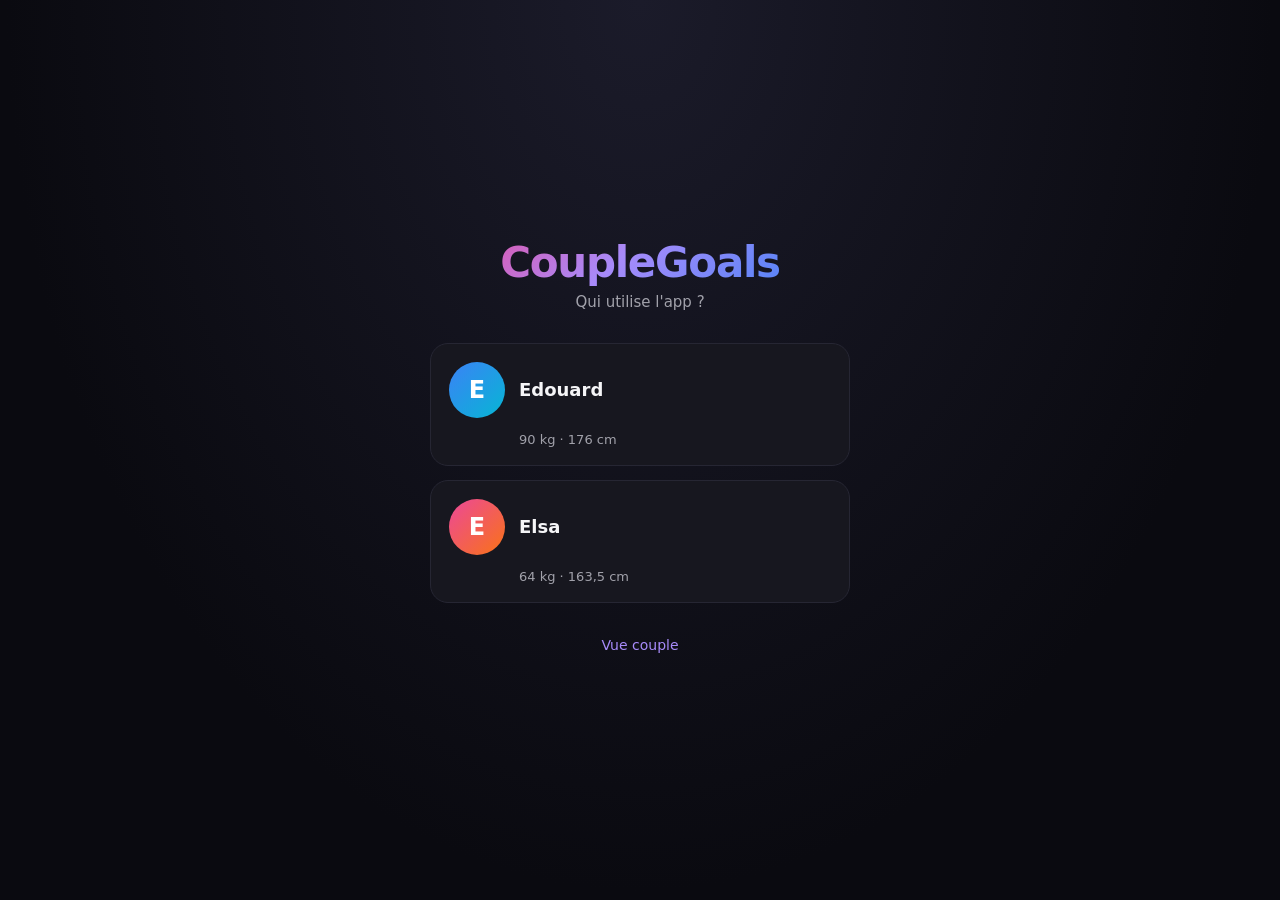
<file: index.html>
<!DOCTYPE html>
<html lang="fr">
<head>
  <meta charset="UTF-8" />
  <meta name="viewport" content="width=device-width, initial-scale=1, viewport-fit=cover, user-scalable=no" />
  <meta name="theme-color" content="#0f0f14" />
  <meta name="apple-mobile-web-app-capable" content="yes" />
  <meta name="apple-mobile-web-app-status-bar-style" content="black-translucent" />
  <meta name="apple-mobile-web-app-title" content="CoupleGoals" />
  <link rel="manifest" href="manifest.webmanifest" />
  <link rel="icon" href="icons/icon.svg" type="image/svg+xml" />
  <link rel="apple-touch-icon" href="icons/icon-192.png" />
  <link rel="stylesheet" href="css/styles.css" />
  <title>CoupleGoals</title>
</head>
<body>
  <div id="profile-gate" class="profile-gate">
    <div class="gate-card">
      <h1 class="gate-title">CoupleGoals</h1>
      <p class="gate-sub">Qui utilise l'app ?</p>
      <div class="gate-buttons">
        <button class="profile-btn profile-edouard" data-user="edouard">
          <span class="avatar">E</span>
          <span class="name">Edouard</span>
          <span class="meta">90 kg · 176 cm</span>
        </button>
        <button class="profile-btn profile-elsa" data-user="elsa">
          <span class="avatar">E</span>
          <span class="name">Elsa</span>
          <span class="meta">64 kg · 163,5 cm</span>
        </button>
      </div>
      <button class="link-btn" id="couple-view-btn">Vue couple</button>
    </div>
  </div>

  <header class="app-header" hidden>
    <div class="header-left">
      <button class="avatar-btn" id="switch-user-btn" aria-label="Changer d'utilisateur">
        <span class="avatar-mini" id="header-avatar">E</span>
      </button>
      <div>
        <div class="header-name" id="header-name">Edouard</div>
        <div class="header-sub" id="header-sub">Objectif -750 g / semaine</div>
      </div>
    </div>
    <button class="icon-btn" id="settings-btn" aria-label="Paramètres">⚙</button>
  </header>

  <main id="main" class="main" hidden>
    <section class="view" data-view="dashboard"></section>
    <section class="view" data-view="calendar" hidden></section>
    <section class="view" data-view="meals" hidden></section>
    <section class="view" data-view="weight" hidden></section>
    <section class="view" data-view="workouts" hidden></section>
    <section class="view" data-view="settings" hidden></section>
  </main>

  <nav class="tabbar" hidden>
    <button class="tab active" data-view="dashboard">
      <span class="tab-icon">◉</span>
      <span class="tab-label">Accueil</span>
    </button>
    <button class="tab" data-view="calendar">
      <span class="tab-icon">📅</span>
      <span class="tab-label">Cal.</span>
    </button>
    <button class="tab" data-view="meals">
      <span class="tab-icon">🍽</span>
      <span class="tab-label">Repas</span>
    </button>
    <button class="tab tab-fab" data-view="meals" data-action="quick-add">
      <span class="fab">+</span>
    </button>
    <button class="tab" data-view="weight">
      <span class="tab-icon">⚖</span>
      <span class="tab-label">Poids</span>
    </button>
    <button class="tab" data-view="workouts">
      <span class="tab-icon">💪</span>
      <span class="tab-label">Sport</span>
    </button>
  </nav>

  <div id="toast" class="toast" hidden></div>
  <div id="modal" class="modal" hidden>
    <div class="modal-sheet" id="modal-sheet"></div>
  </div>

  <script src="js/db.js"></script>
  <script src="js/ai.js"></script>
  <script src="js/notifications.js"></script>
  <script src="js/views.js"></script>
  <script src="js/app.js"></script>
  <script>
    if ('serviceWorker' in navigator) {
      window.addEventListener('load', () => {
        navigator.serviceWorker.register('./sw.js').catch(() => {});
      });
    }
  </script>
</body>
</html>
</file>
<file: css/styles.css>
/* CoupleGoals - modern mobile-first PWA styles */
[hidden] { display: none !important; }
:root {
  --bg: #0f0f14;
  --bg-elev: #17171f;
  --bg-elev-2: #1e1e28;
  --border: #262633;
  --text: #f5f5f7;
  --text-dim: #a1a1aa;
  --text-mute: #6b7280;
  --edouard: #3b82f6;
  --edouard-2: #06b6d4;
  --elsa: #ec4899;
  --elsa-2: #f97316;
  --accent: #a78bfa;
  --ok: #10b981;
  --warn: #f59e0b;
  --bad: #ef4444;
  --radius: 18px;
  --radius-sm: 12px;
  --shadow: 0 8px 32px rgba(0,0,0,.35);
}

* { box-sizing: border-box; -webkit-tap-highlight-color: transparent; }
html, body { margin: 0; padding: 0; background: var(--bg); color: var(--text); font-family: -apple-system, BlinkMacSystemFont, "SF Pro Text", "Segoe UI", Roboto, system-ui, sans-serif; -webkit-font-smoothing: antialiased; overscroll-behavior-y: contain; }
body { min-height: 100dvh; padding-bottom: env(safe-area-inset-bottom); }
button { font: inherit; color: inherit; background: none; border: 0; cursor: pointer; }
input, textarea, select { font: inherit; color: inherit; }

/* ---- Profile gate ---- */
.profile-gate {
  position: fixed; inset: 0; display: flex; align-items: center; justify-content: center;
  background: radial-gradient(ellipse at top, #1b1b2a 0%, #0a0a10 70%);
  padding: 24px; z-index: 1000;
}
.gate-card { width: 100%; max-width: 420px; }
.gate-title {
  font-size: 42px; font-weight: 800; letter-spacing: -0.03em; margin: 0 0 6px;
  background: linear-gradient(135deg, #ec4899, #a78bfa 45%, #3b82f6);
  -webkit-background-clip: text; background-clip: text; color: transparent;
  text-align: center;
}
.gate-sub { text-align: center; color: var(--text-dim); margin: 0 0 32px; font-size: 15px; }
.gate-buttons { display: grid; gap: 14px; }
.profile-btn {
  display: grid; grid-template-columns: 56px 1fr auto; align-items: center; gap: 14px;
  padding: 18px 18px; border-radius: var(--radius);
  background: var(--bg-elev); border: 1px solid var(--border);
  text-align: left; transition: transform .15s ease, border-color .15s;
}
.profile-btn:active { transform: scale(.98); }
.profile-btn .avatar {
  width: 56px; height: 56px; border-radius: 50%; display: grid; place-items: center;
  font-weight: 800; font-size: 24px; color: #fff;
}
.profile-edouard .avatar { background: linear-gradient(135deg, var(--edouard), var(--edouard-2)); }
.profile-elsa .avatar { background: linear-gradient(135deg, var(--elsa), var(--elsa-2)); }
.profile-btn .name { font-size: 18px; font-weight: 700; display: block; }
.profile-btn .meta { font-size: 13px; color: var(--text-dim); display: block; grid-column: 2; }
.link-btn { display: block; margin: 24px auto 0; color: var(--accent); font-size: 14px; padding: 10px; }

/* ---- App header ---- */
.app-header {
  position: sticky; top: 0; z-index: 10; display: flex; align-items: center; justify-content: space-between;
  padding: calc(env(safe-area-inset-top) + 14px) 18px 14px;
  background: linear-gradient(180deg, rgba(15,15,20,.95), rgba(15,15,20,.7) 80%, transparent);
  backdrop-filter: blur(12px); -webkit-backdrop-filter: blur(12px);
}
.header-left { display: flex; align-items: center; gap: 12px; }
.avatar-btn { padding: 0; }
.avatar-mini {
  width: 40px; height: 40px; border-radius: 50%; display: grid; place-items: center;
  font-weight: 700; color: #fff;
}
.avatar-mini.edouard { background: linear-gradient(135deg, var(--edouard), var(--edouard-2)); }
.avatar-mini.elsa { background: linear-gradient(135deg, var(--elsa), var(--elsa-2)); }
.avatar-mini.couple { background: linear-gradient(135deg, var(--elsa), var(--accent), var(--edouard)); }
.header-name { font-size: 17px; font-weight: 700; }
.header-sub { font-size: 12px; color: var(--text-dim); }
.icon-btn { width: 40px; height: 40px; border-radius: 50%; background: var(--bg-elev); display: grid; place-items: center; font-size: 18px; }

/* ---- Main ---- */
.main { padding: 6px 16px 110px; min-height: 60dvh; }
.view { animation: fade .2s ease; }
@keyframes fade { from { opacity: 0; transform: translateY(4px); } to { opacity: 1; transform: none; } }
.section-title { font-size: 13px; font-weight: 600; letter-spacing: 0.08em; text-transform: uppercase; color: var(--text-dim); margin: 22px 4px 10px; }

.card {
  background: var(--bg-elev); border: 1px solid var(--border);
  border-radius: var(--radius); padding: 18px; margin-bottom: 12px;
}
.card-row { display: flex; align-items: center; justify-content: space-between; gap: 12px; }
.card-title { font-size: 15px; font-weight: 600; }
.card-sub { font-size: 13px; color: var(--text-dim); }

.kpi-grid { display: grid; grid-template-columns: 1fr 1fr; gap: 12px; }
.kpi {
  background: var(--bg-elev); border: 1px solid var(--border);
  border-radius: var(--radius); padding: 16px;
}
.kpi-label { font-size: 12px; color: var(--text-dim); text-transform: uppercase; letter-spacing: 0.06em; }
.kpi-value { font-size: 28px; font-weight: 800; letter-spacing: -0.02em; margin-top: 6px; }
.kpi-foot { font-size: 12px; color: var(--text-mute); margin-top: 4px; }

/* Progress bars */
.progress { height: 8px; background: var(--bg-elev-2); border-radius: 999px; overflow: hidden; margin-top: 10px; }
.progress > span { display: block; height: 100%; background: linear-gradient(90deg, var(--accent), var(--edouard-2)); border-radius: inherit; transition: width .3s; }
.progress.warn > span { background: linear-gradient(90deg, var(--warn), var(--bad)); }
.progress.ok > span { background: linear-gradient(90deg, var(--ok), #34d399); }

/* Cheat meter */
.cheat {
  display: flex; align-items: center; justify-content: space-between; padding: 14px 16px;
  background: var(--bg-elev); border: 1px solid var(--border); border-radius: var(--radius-sm); margin-bottom: 8px;
}
.cheat-info { display: flex; align-items: center; gap: 12px; }
.cheat-emoji { font-size: 22px; }
.cheat-pips { display: flex; gap: 6px; }
.pip { width: 14px; height: 14px; border-radius: 50%; background: var(--bg-elev-2); border: 1px solid var(--border); }
.pip.used { background: linear-gradient(135deg, var(--accent), var(--elsa)); border-color: transparent; }
.pip.blocked { background: var(--bad); border-color: transparent; }

/* Buttons */
.btn {
  display: inline-flex; align-items: center; justify-content: center; gap: 8px;
  padding: 14px 18px; border-radius: 14px; font-weight: 600; font-size: 15px;
  background: var(--bg-elev); border: 1px solid var(--border);
}
.btn.primary { background: linear-gradient(135deg, var(--accent), var(--edouard)); border-color: transparent; color: #fff; }
.btn.success { background: linear-gradient(135deg, var(--ok), #059669); border-color: transparent; color: #fff; }
.btn.danger { background: var(--bg-elev); border: 1px solid rgba(239,68,68,.35); color: var(--bad); }
.btn.block { width: 100%; }
.btn.small { padding: 8px 12px; font-size: 13px; border-radius: 10px; }

/* Tabs */
.tabbar {
  position: fixed; left: 0; right: 0; bottom: 0; z-index: 20;
  display: grid; grid-template-columns: repeat(6, 1fr); gap: 2px;
  padding: 8px 10px calc(env(safe-area-inset-bottom) + 8px);
  background: rgba(15,15,20,.9); backdrop-filter: blur(14px); -webkit-backdrop-filter: blur(14px);
  border-top: 1px solid var(--border);
}
.tab { display: grid; place-items: center; gap: 2px; padding: 6px 2px; color: var(--text-dim); font-size: 11px; border-radius: 10px; }
.tab .tab-icon { font-size: 20px; line-height: 1; }
.tab.active { color: var(--text); }
.tab.active .tab-icon { transform: scale(1.08); }
.tab-fab .fab {
  width: 52px; height: 52px; border-radius: 50%; display: grid; place-items: center;
  background: linear-gradient(135deg, var(--elsa), var(--accent) 60%, var(--edouard));
  color: #fff; font-size: 28px; font-weight: 300; box-shadow: 0 10px 24px rgba(167,139,250,.4); margin-top: -24px;
}

/* Lists */
.entry-list { display: grid; gap: 8px; }
.entry {
  display: grid; grid-template-columns: 44px 1fr auto; gap: 12px; align-items: center;
  background: var(--bg-elev); border: 1px solid var(--border); border-radius: var(--radius-sm); padding: 12px;
}
.entry-thumb { width: 44px; height: 44px; border-radius: 10px; background: var(--bg-elev-2); display: grid; place-items: center; font-size: 20px; overflow: hidden; }
.entry-thumb img { width: 100%; height: 100%; object-fit: cover; }
.entry-main { min-width: 0; }
.entry-title { font-size: 14px; font-weight: 600; white-space: nowrap; overflow: hidden; text-overflow: ellipsis; }
.entry-sub { font-size: 12px; color: var(--text-dim); white-space: nowrap; overflow: hidden; text-overflow: ellipsis; }
.entry-right { text-align: right; font-size: 13px; }
.entry-right .value { font-weight: 700; }
.entry-right .tag { font-size: 11px; padding: 2px 8px; border-radius: 999px; background: var(--bg-elev-2); color: var(--text-dim); display: inline-block; }
.entry-right .tag.cheat { background: rgba(167,139,250,.15); color: var(--accent); }

/* Forms */
.field { display: grid; gap: 6px; margin-bottom: 14px; }
.field label { font-size: 13px; color: var(--text-dim); }
.field input, .field textarea, .field select {
  background: var(--bg-elev-2); border: 1px solid var(--border); border-radius: 12px;
  padding: 14px; font-size: 15px; outline: none; width: 100%;
}
.field input:focus, .field textarea:focus, .field select:focus { border-color: var(--accent); }
.chip-row { display: flex; flex-wrap: wrap; gap: 8px; }
.chip { padding: 8px 12px; border-radius: 999px; background: var(--bg-elev-2); border: 1px solid var(--border); font-size: 13px; color: var(--text-dim); }
.chip.active { background: rgba(167,139,250,.2); color: #fff; border-color: var(--accent); }

/* Modal sheet */
.modal { position: fixed; inset: 0; z-index: 50; background: rgba(0,0,0,.5); display: flex; align-items: flex-end; justify-content: center; }
.modal-sheet {
  width: 100%; max-width: 520px; background: var(--bg-elev); border-radius: 24px 24px 0 0;
  padding: 22px 20px calc(env(safe-area-inset-bottom) + 22px);
  max-height: 92dvh; overflow-y: auto;
  animation: slideUp .25s cubic-bezier(.22,.61,.36,1);
}
@keyframes slideUp { from { transform: translateY(100%); } to { transform: none; } }
.sheet-title { font-size: 20px; font-weight: 700; margin: 0 0 16px; }
.sheet-close { position: absolute; top: 14px; right: 16px; font-size: 22px; width: 36px; height: 36px; border-radius: 50%; background: var(--bg-elev-2); display: grid; place-items: center; }

/* Toast */
.toast {
  position: fixed; left: 50%; bottom: 110px; transform: translateX(-50%);
  background: var(--text); color: var(--bg); padding: 12px 18px; border-radius: 999px;
  font-weight: 600; font-size: 14px; box-shadow: var(--shadow); z-index: 60;
  animation: toastIn .25s;
}
@keyframes toastIn { from { opacity: 0; transform: translate(-50%, 10px); } to { opacity: 1; transform: translate(-50%, 0); } }

/* Chart-ish bars */
.bars { display: grid; grid-template-columns: repeat(auto-fit, minmax(24px, 1fr)); gap: 4px; align-items: end; height: 110px; padding: 6px 0; }
.bar { background: linear-gradient(180deg, var(--accent), var(--edouard)); border-radius: 6px 6px 2px 2px; min-height: 4px; position: relative; }
.bar.cheat { background: linear-gradient(180deg, var(--warn), var(--bad)); }
.bar-label { font-size: 9px; color: var(--text-mute); text-align: center; margin-top: 4px; }

/* Photo strip */
.photo-strip { display: flex; gap: 8px; overflow-x: auto; padding: 6px 2px; }
.photo-thumb { flex: 0 0 auto; width: 120px; height: 160px; border-radius: 14px; background: var(--bg-elev-2); overflow: hidden; position: relative; }
.photo-thumb img { width: 100%; height: 100%; object-fit: cover; }
.photo-thumb .date { position: absolute; left: 8px; bottom: 8px; font-size: 11px; background: rgba(0,0,0,.55); padding: 3px 8px; border-radius: 999px; }

/* Status dots */
.dot { width: 8px; height: 8px; border-radius: 50%; display: inline-block; margin-right: 6px; }
.dot.ok { background: var(--ok); }
.dot.warn { background: var(--warn); }
.dot.bad { background: var(--bad); }

/* Utility */
.row { display: flex; gap: 8px; }
.row > * { flex: 1; }
.muted { color: var(--text-dim); }
.right { text-align: right; }
.center { text-align: center; }
.empty { text-align: center; color: var(--text-dim); padding: 30px 10px; }
.hero {
  border-radius: var(--radius); padding: 20px; margin-bottom: 16px; color: #fff;
  background: linear-gradient(135deg, #1e3a8a, #6d28d9, #be185d);
  position: relative; overflow: hidden;
}
.hero.elsa { background: linear-gradient(135deg, #831843, #a21caf, #7c2d12); }
.hero.edouard { background: linear-gradient(135deg, #1e3a8a, #0e7490, #0f766e); }
.hero-label { font-size: 13px; opacity: .85; letter-spacing: .04em; }
.hero-big { font-size: 36px; font-weight: 800; letter-spacing: -0.02em; margin: 4px 0 2px; }
.hero-sub { font-size: 13px; opacity: .85; }
.hero-grid { display: grid; grid-template-columns: 1fr 1fr; gap: 14px; margin-top: 14px; }
.hero-stat .label { font-size: 11px; opacity: .8; text-transform: uppercase; letter-spacing: 0.06em; }
.hero-stat .val { font-size: 18px; font-weight: 700; }

/* ---- AI estimator button + feedback ---- */
.btn.ai {
  background: linear-gradient(135deg, #a78bfa, #3b82f6);
  color: #fff; border: 0;
  padding: 16px; font-size: 15px; font-weight: 700;
  box-shadow: 0 6px 20px rgba(167,139,250,.3);
}
.btn.ai:disabled { opacity: .7; }
.ai-feedback {
  margin-top: 12px; padding: 14px; border-radius: 12px;
  font-size: 13px; line-height: 1.5;
}
.ai-feedback.info { background: rgba(167,139,250,.12); color: #c4b5fd; border: 1px solid rgba(167,139,250,.3); }
.ai-feedback.ok { background: rgba(16,185,129,.12); color: #6ee7b7; border: 1px solid rgba(16,185,129,.3); }
.ai-feedback.err { background: rgba(239,68,68,.12); color: #fca5a5; border: 1px solid rgba(239,68,68,.3); word-break: break-word; }

/* ---- Calendar ---- */
.cal-header { display: flex; align-items: center; justify-content: space-between; margin: 6px 4px 10px; }
.cal-title { font-size: 17px; font-weight: 700; text-transform: capitalize; }
.cal-dow { display: grid; grid-template-columns: repeat(7, 1fr); gap: 2px; margin-bottom: 4px; }
.cal-dow > div { text-align: center; font-size: 11px; color: var(--text-mute); padding: 4px 0; text-transform: uppercase; letter-spacing: 0.08em; }
.cal-grid { display: grid; grid-template-columns: repeat(7, 1fr); gap: 4px; }
.cal-cell {
  aspect-ratio: 1/1.15; background: var(--bg-elev); border: 1px solid var(--border);
  border-radius: 10px; display: flex; flex-direction: column; align-items: center; justify-content: flex-start;
  padding: 6px 2px 4px; position: relative; color: var(--text);
  gap: 2px; font-size: 13px;
}
.cal-cell.empty { background: transparent; border-color: transparent; }
.cal-cell.today { border-color: var(--accent); box-shadow: 0 0 0 1px var(--accent); }
.cal-cell.future { opacity: .7; }
.cal-cell:active { transform: scale(.96); }
.cal-num { font-size: 14px; font-weight: 600; }
.cal-dots { display: flex; gap: 3px; min-height: 8px; }
.cal-dots .dot { width: 6px; height: 6px; border-radius: 50%; margin: 0; display: inline-block; }
.cal-dots .dot.ok { background: var(--ok); }
.cal-dots .dot.warn { background: var(--warn); }
.cal-dots .dot.bad { background: var(--bad); }
.cal-emoji { font-size: 11px; line-height: 1; letter-spacing: -2px; }
.cal-legend {
  display: flex; flex-wrap: wrap; gap: 10px; margin-top: 14px;
  font-size: 11px; color: var(--text-dim);
}
.cal-legend .dot { width: 8px; height: 8px; border-radius: 50%; display: inline-block; margin-right: 4px; vertical-align: middle; }
.cal-legend .dot.ok { background: var(--ok); }
.cal-legend .dot.warn { background: var(--warn); }
.cal-legend .dot.bad { background: var(--bad); }
</file>
